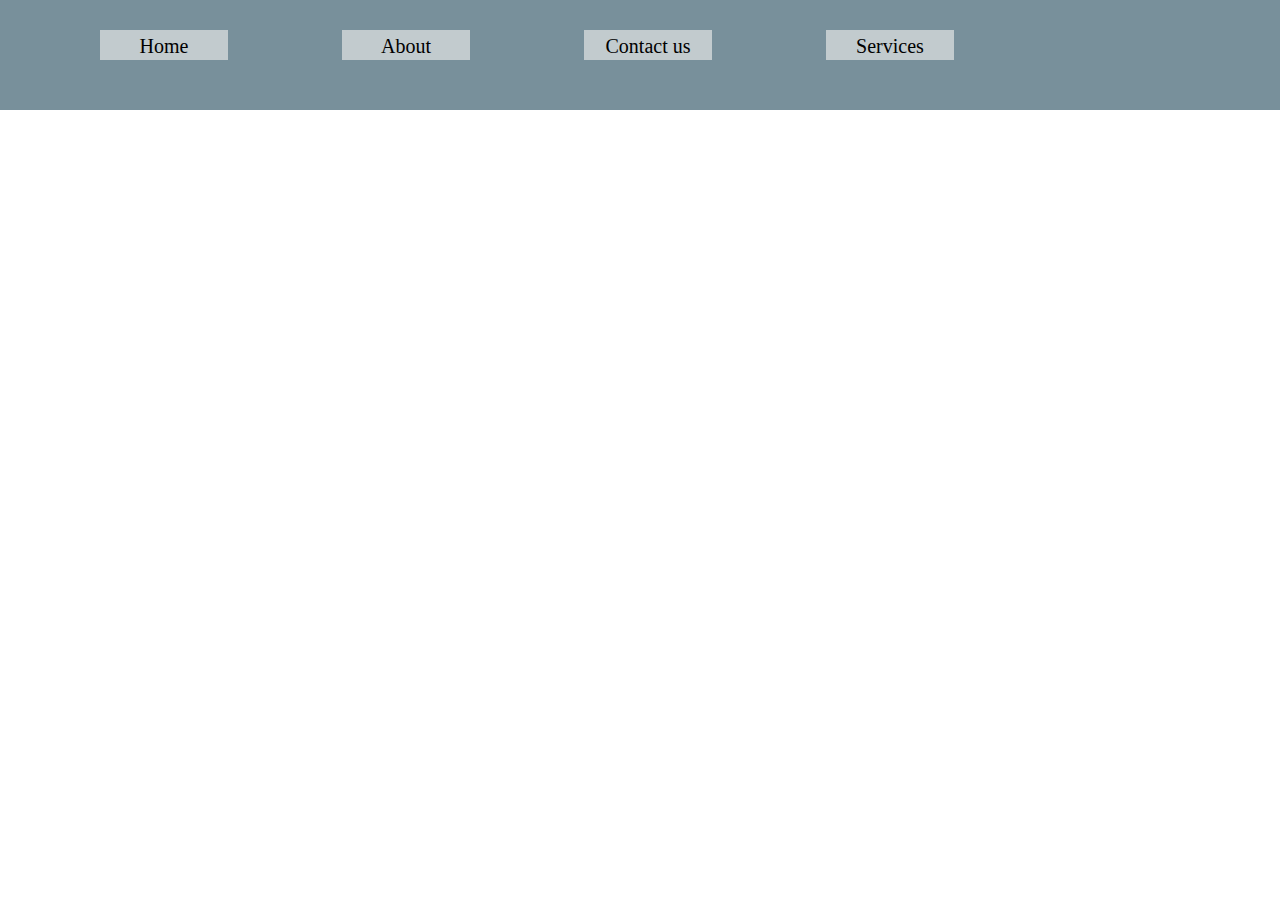
<file: index.html>
<!DOCTYPE html>
<html lang="en">
<head>
    <meta charset="UTF-8">
    <meta name="viewport" content="width=device-width, initial-scale=1.0">
    <title>Topic: Inline & Block</title>
    <link rel="stylesheet" href="style.css">
</head>
<body>
    <div class="navbar">
        <ul>
            <li>Home</li>
            <li>About</li>
            <li>Contact us</li>
            <li>Services</li>
        </ul>
    </div>
    
</body>
</html>
</file>
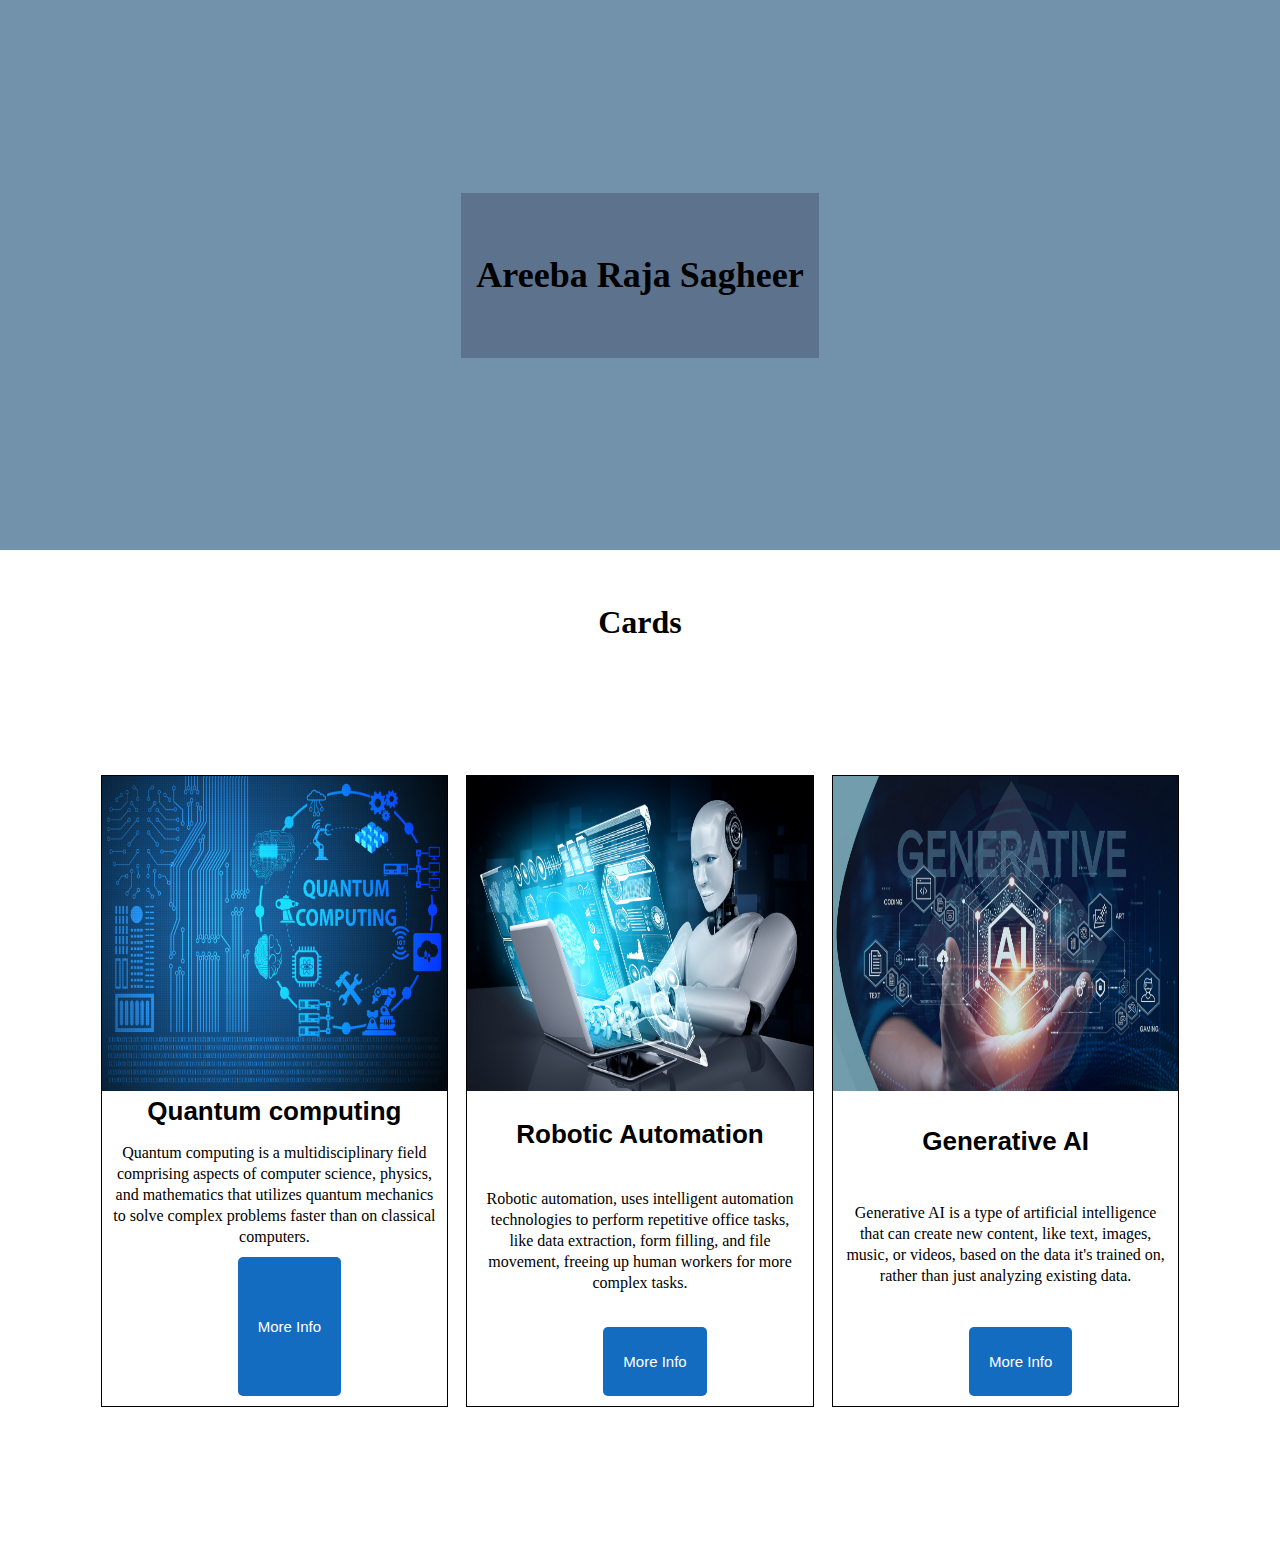
<file: flexbox.html>
<!DOCTYPE html>
<html lang="en">

<head>
    <meta charset="UTF-8">
    <meta name="viewport" content="width=device-width, initial-scale=1.0">
    <title>Task: Flex box</title>
    <link rel="stylesheet" href="style.css">
</head>

<body>
    <!-- Task 1 -->
    <div class="main">
        <div class="box">
            <h1>Areeba Raja Sagheer</h1>
        </div>
    </div>
    <!-- Task 1 -->
    <br />
    <br />
    <br />


<!-- Task 2 -->
    <h1>Cards</h1>
    <div class="container">
        <div class="card">
            <img src="img/quantum computing.jpg" loading="lazy" alt="quantum computing">
            <h1>Quantum computing</h1>
            <p>Quantum computing is a multidisciplinary field comprising aspects of computer science, physics, and
                mathematics that utilizes quantum mechanics to solve complex problems faster than on classical computers. </p>
            <button class="btn">More Info</button>
        </div>

        <div class="card">
            <img src="img/robotic.jpg" loading="lazy" alt="Robotic">
            <h1>Robotic Automation</h1>
            <p>Robotic automation, uses intelligent automation technologies to perform repetitive office tasks, like
                data extraction, form filling, and file movement, freeing up human workers for more complex tasks. </p>
            <button class="btn2">More Info</button>
        </div>

        <div class="card">
            <img src="img/generative-ai.jpg" loading="lazy" alt="Generative AI">
            <h1>Generative AI</h1>
            <p>Generative AI is a type of artificial intelligence that can create new content, like text, images, music,
                or videos, based on the data it's trained on, rather than just analyzing existing data. </p>
            <button class="btn3">More Info</button>
        </div>
    </div>
<!-- Task 2 -->

</body>

</html>
</file>
<file: style.css>
/* Topic 1: Inline & Block */
*{
    margin: 0;
    padding: 0;
}
.navbar{
    width: 100%;
    height: 110px;
    background-color: rgba(106, 133, 145, 0.904);
}
.navbar ul li{
    text-decoration: none;
    display: inline-block;
}
ul li{
    width: 10%;
    height: 30px;
    background-color: rgba(195, 204, 207, 0.993);
    margin: 10px;
    margin-top: 30px;
    margin-left: 100px;
    padding: 10px;
    /* padding-left: 30px; */
    padding-top: 5px;
    font-size: 20px;
    text-align: center;
}
                /* ******************** Topic End ********************* */



/* Topic 2: Flex Box */

*{
    margin: 0;
    padding: 0;
    box-sizing: border-box;
}
.main{
    background-color: rgb(114, 145, 170);
   width: 100%;
   height: 550px;
   display: flex;
   justify-content: center;
   align-items: center;
}
.box{
    background-color: rgb(93, 114, 141);
    width: 28%;
    height: 30%;
    display: flex;
    justify-content: center;
    align-items: center;
    font-size: 18px;
}

                    /* ------------------ Task 1 Complete --------------------- */

/* Task 2 */
.container{
    display: flex;
    justify-content: center;
    align-items: center;
    box-sizing: border-box;
    width: 100%;
    height: 100vh;
    gap: 20px;
}
h1{
    text-align: center;
}
.card{
    display: flex;
    flex-direction: column;
    justify-content: space-between;
    align-items: center;
    width: 27%;
    height: 70%;
    outline: 1px solid #000; 
}
.card img{
    width: 100%;
    height: 50%;
}
.card h1{
    font-size: 26px;
    font-family: 'Gill Sans', 'Gill Sans MT', Calibri, 'Trebuchet MS', sans-serif;
    padding: 5px;
}
.card p{
    line-height: 21px;
    padding: 10px;
    text-align: center;

}
.btn{
    width: 30%;
    height: 22%;
    padding: 5px;
    margin-left: 30px;
    background-color: rgb(19, 108, 192);
    color: #ffffff;
    font-size: 15px;
    border: none;
    border-radius: 5px;
    margin-bottom: 10px;
   
}
.btn2{
    width: 30%;
    height: 11%;
    padding: 5px;
    margin-left: 30px;
    background-color: rgb(19, 108, 192);
    color: #ffffff;
    font-size: 15px;
    border: none;
    border-radius: 5px;
    margin-bottom: 10px;
   
}
.btn3{
    width: 30%;
    height: 11%;
    padding: 5px;
    margin-left: 30px;
    background-color: rgb(19, 108, 192);
    color: #ffffff;
    font-size: 15px;
    border: none;
    border-radius: 5px;
    margin-bottom: 10px;  
}
                        /* ------------------ Task 2 Complete --------------------- */
</file>
